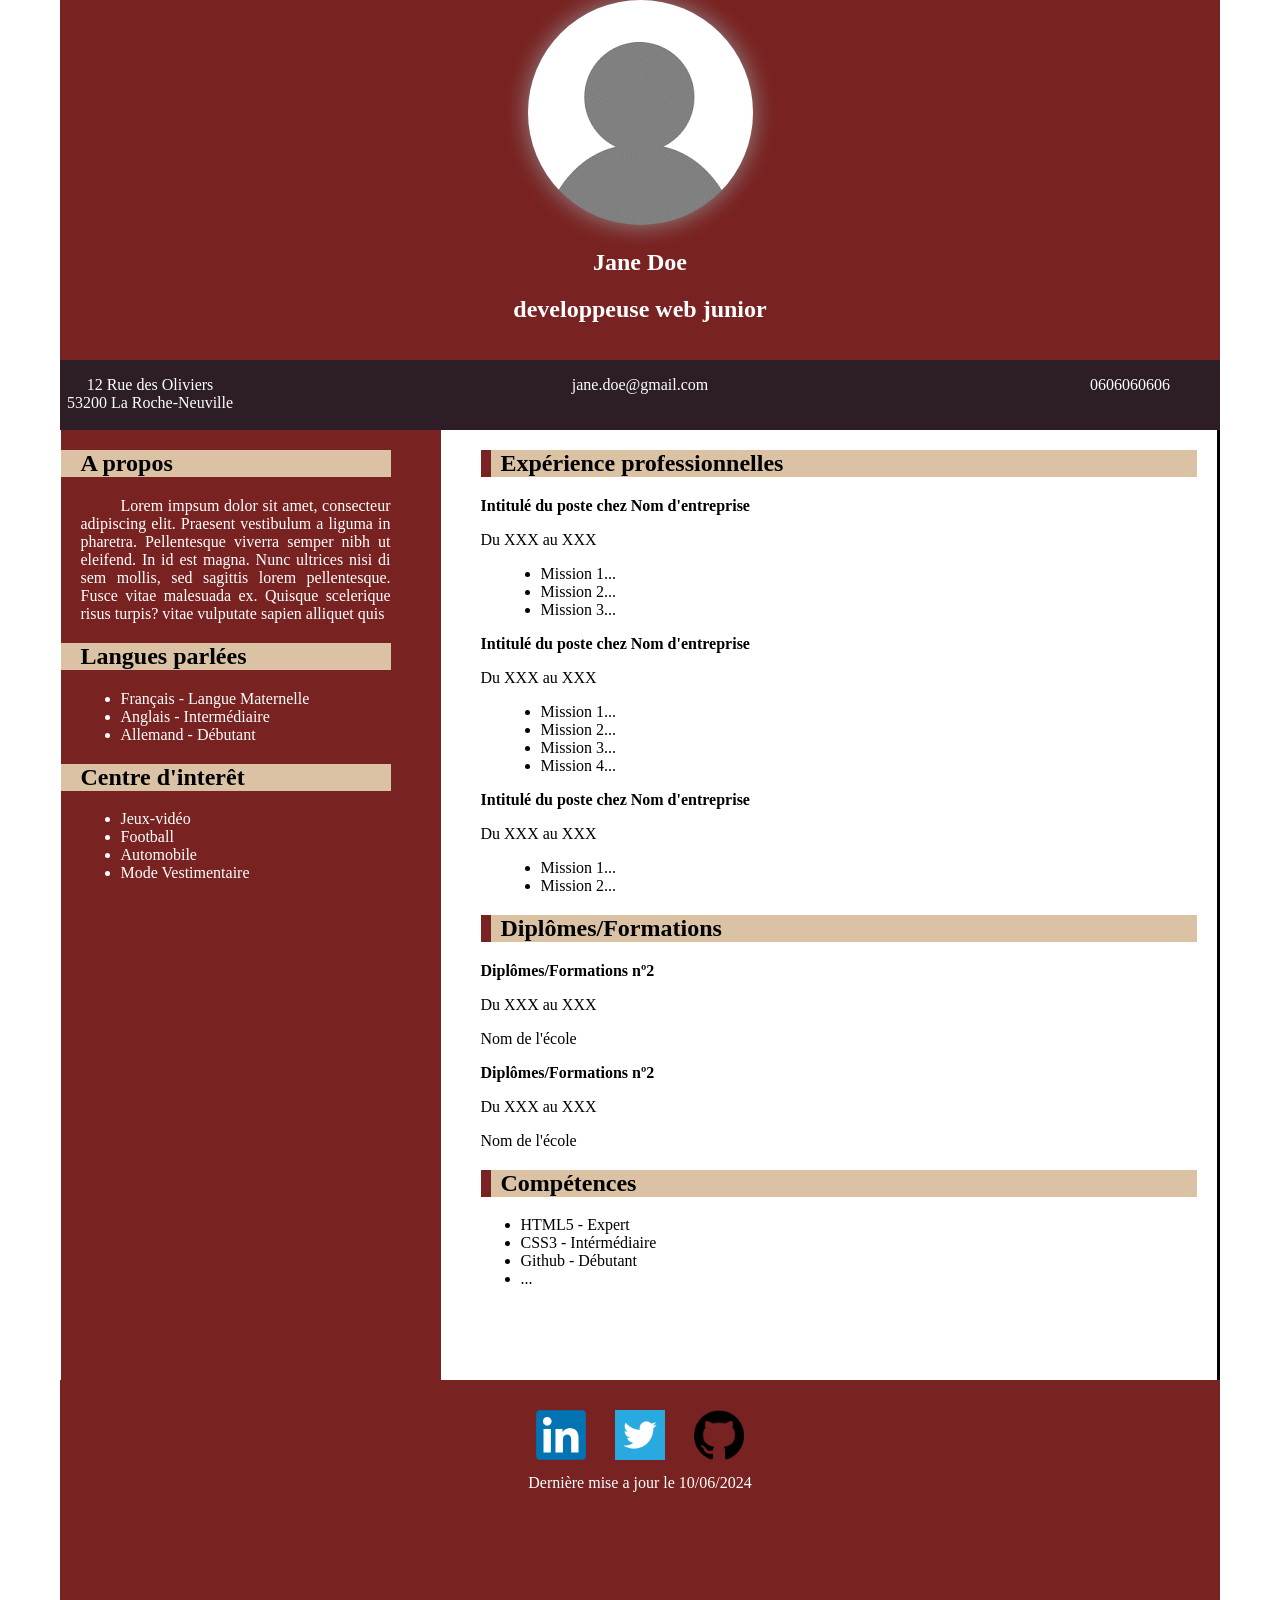
<file: CV.html>
<!DOCTYPE html>
<html lang="fr">
<head>
    <meta charset="UTF-8">
    <meta name="viewport" content="width=device-width, initial-scale=1.0">
    <title>Mon CV</title>
    <link rel="stylesheet" href="./style css/style.Css">
</head>
<body>
<center>
    <header>

      <section id="head">
         <a TARGET="_blank" href="./image/pfp.png"><img src="./image/pfp.png" alt="photo de profil" id="pfp"></a>
         <h1>Jane Doe</h1>
         <h2>developpeuse web junior</h2>
      </section>

      <section id="row">
         <div class="container" id="rue"><p><a href="https://maps.app.goo.gl/oFrx4EmNDrb7wvNa6">12 Rue des Oliviers <br> 53200 La Roche-Neuville</a></p></div>
         <div class="container" id="mail"><p><a href="mailto:jane.doe@gmail.com">jane.doe@gmail.com</a></p></div>
         <div class="container" id="tel"><p><a href="tel:0606060606">0606060606</a></p></div>
      </section>

    </header>


  <Main>

    <section id="centre">
      <div id="propos">

       <h2 id="titre1">A propos</h2>

       <p id="apropos">Lorem impsum dolor sit amet,
        consecteur adipiscing elit. Praesent
        vestibulum a liguma in pharetra.
        Pellentesque viverra semper nibh ut eleifend. In id est magna. Nunc
        ultrices nisi di sem mollis, sed sagittis lorem
        pellentesque. Fusce vitae malesuada ex. 
        Quisque scelerique risus turpis? vitae vulputate sapien alliquet quis</p>

        <h2 id="titre1">Langues parlées</h2>

        <ul id="list1">
          <li>Français - Langue Maternelle</li>
          <li>Anglais - Intermédiaire</li>
          <li>Allemand - Débutant</li>
        </ul>

        <h2 id="titre1">Centre d'interêt</h2>

        <ul id="list1">
          <li>Jeux-vidéo</li>
          <li>Football</li>
          <li>Automobile</li>
          <li>Mode Vestimentaire</li>
        </ul>

      </div>

      <div id="pro">

        <h2 id="pro2">Expérience professionnelles</h2>

        <p id="Exp"><b>Intitulé du poste chez Nom d'entreprise</b></p>

        <p id="Exp">Du XXX au XXX</p>

        <ul id="Exp">
          <li>Mission 1...</li>
          <li>Mission 2...</li>
          <li>Mission 3...</li>
        </ul>

        <p id="Exp"><b>Intitulé du poste chez Nom d'entreprise</b></p>

        <p id="Exp">Du XXX au XXX</p>

        <ul id="Exp">
          <li>Mission 1...</li>
          <li>Mission 2...</li>
          <li>Mission 3...</li>
          <li>Mission 4...</li>
        </ul>

        <p id="Exp"><b>Intitulé du poste chez Nom d'entreprise</b></p>

        <p id="Exp">Du XXX au XXX</p>

        <ul id="Exp">
          <li>Mission 1...</li>
          <li>Mission 2...</li>
        </ul>

        <h2 id="pro2">Diplômes/Formations</h2>

        <p id="Exp"><b>Diplômes/Formations n<span>&#186;</span>2</b></p>

        <p id="Exp">Du XXX au XXX</p>

        <p id="Exp">Nom de l'école</p>

        <p id="Exp"><b>Diplômes/Formations n<span>&#186;</span>2</b></p>

        <p id="Exp">Du XXX au XXX</p>

        <p id="Exp">Nom de l'école</p>

        <h2 id="pro2">Compétences</h2>

        <ul>
          <li id="Exp">HTML5 - Expert</li>
          <li id="Exp">CSS3 - Intérmédiaire</li>
          <li id="Exp">Github - Débutant</li>
          <li id="Exp">...</li>
        </ul>

      </div>

    </section>

  </Main>

  <footer>
    <div id="foot">
     <a href="https://fr.linkedin.com/?src=go-pa&trk=sem-ga_campid.21228777300_asid.161774284317_crid.698137525090_kw.linkedin_d.c_tid.kwd-148086543_n.g_mt.e_geo.9055951&mcid=7189711573932810240&cid=&gad_source=1&gclid=EAIaIQobChMI9se1m87ThgMVy6hoCR08cQMAEAAYASAAEgKlP_D_BwE&gclsrc=aw.ds"><img src="./image/LinkedIn_logo_initials.png.webp" alt="IN" id="IN"></a>
     <a href="https://x.com/elonmusk"><img src="./image/twitter-2012-negative-logo-5C6C1F1521-seeklogo.com.png" alt="TWT" id="TWT"></a>
     <a href="https://github.com/X5T23K22"><img src="./image/25231.png" alt="GIT" id="GIT"></a>

     <p id="maj">Dernière mise a jour le 10/06/2024</p>

    </div>
  </footer>
</center>
</body>
</html>
</file>
<file: style css/style.Css>
body{
    
    color: white;
    flex-direction: column;
    align-items: stretch;
    justify-content: center;
    align-content: center;
    display: block;
    margin: 0px;
    

}
#pfp{
    border-radius: 50%;
    filter: drop-shadow(0 0 0.75rem #948a8c);}

#pfp:hover{
    cursor: zoom-in;}

#head{
    width: 1160px;
    height: 360px;
    background-color: #782221;
    margin:0;
    padding:0;}

#row{
    width : 1160px;
    height: 70px;
    background-color: #2c1d27 ;}

#row{
    display: flex;
  justify-content: space-between;}

#rue{
    width: 180px;
    }

#tel{
    width: 180px;
    height: 70px;}
    
#row.p{
    height: 70px;
    margin: auto;
    text-align: center;
    margin-top: 0px;
    margin-bottom: 0px;}


#centre{
    width: 1156px;
    height: 950px;
    border-right: solid;
    border-color: black;
    border-right-width: 4px left}

#propos{
    width: 380px;
    height: 950px;
    float: left;
    background-color: #782221;}
    
#pro{
    width: 776px;
    height: 950px;
    float: right;
    background-color: white;}

#titre1{
    background-color: #dbc2a4;
    color: black;
    text-align: left;
    padding-left: 20px;
    margin-right: 50px;}

#apropos{
    text-align: center;
    margin-left: 20px;
    margin-right: 50px;
    text-align: justify;
    text-indent: 40px;}

li{
    text-align: left;
    margin-left: 20px;
    margin-right: 50px;}

#pro2{
    background-color: #dbc2a4;
    color: black;
    text-align: left;
    margin-left: 40px;
    margin-right: 20px;
    padding-left: 20px;
    box-shadow: inset 10px 0px #782221;}

#pro2:hover{
    background-color: #dbc2a4;
    color: black;
    text-align: left;
    margin-left: 40px;
    margin-right: 20px;
    padding-left: 20px;
    box-shadow: inset 10px 0px #782221,10px 0px #782221;}

#Exp{
    color: black;
    margin-left: 40px;
    text-align: left;}

#foot{
    background-color: #782221;
    width: 1160px;
    height: 250px;
    justify-content: space-between;}

#IN{
    width: 50px;
    height: 50px;
    right: 25px;
    position: relative;
    top: 30px;
    background:#782221;
    display:inline-block;}

#TWT{
    width: 50px;
    height: 50px;
    position: relative;
    top: 30px;
    background:#782221;
    display:inline-block;}

#GIT{
    width: 50px;
    height: 50px;
    position: relative;
    top: 30px;
    left: 25px;
    background:#782221;
    display:inline-block;}

#GIT:hover{
    opacity:0.4;}

#TWT:hover{
    opacity:0.4;}

#IN:hover{
    opacity:0.4;}

img{
    justify-content: space-between;}

#maj{
    margin-top: 40px;}

a{
    text-decoration: none;
    color: white;}

a:hover{
    text-decoration: underline;}
</file>
